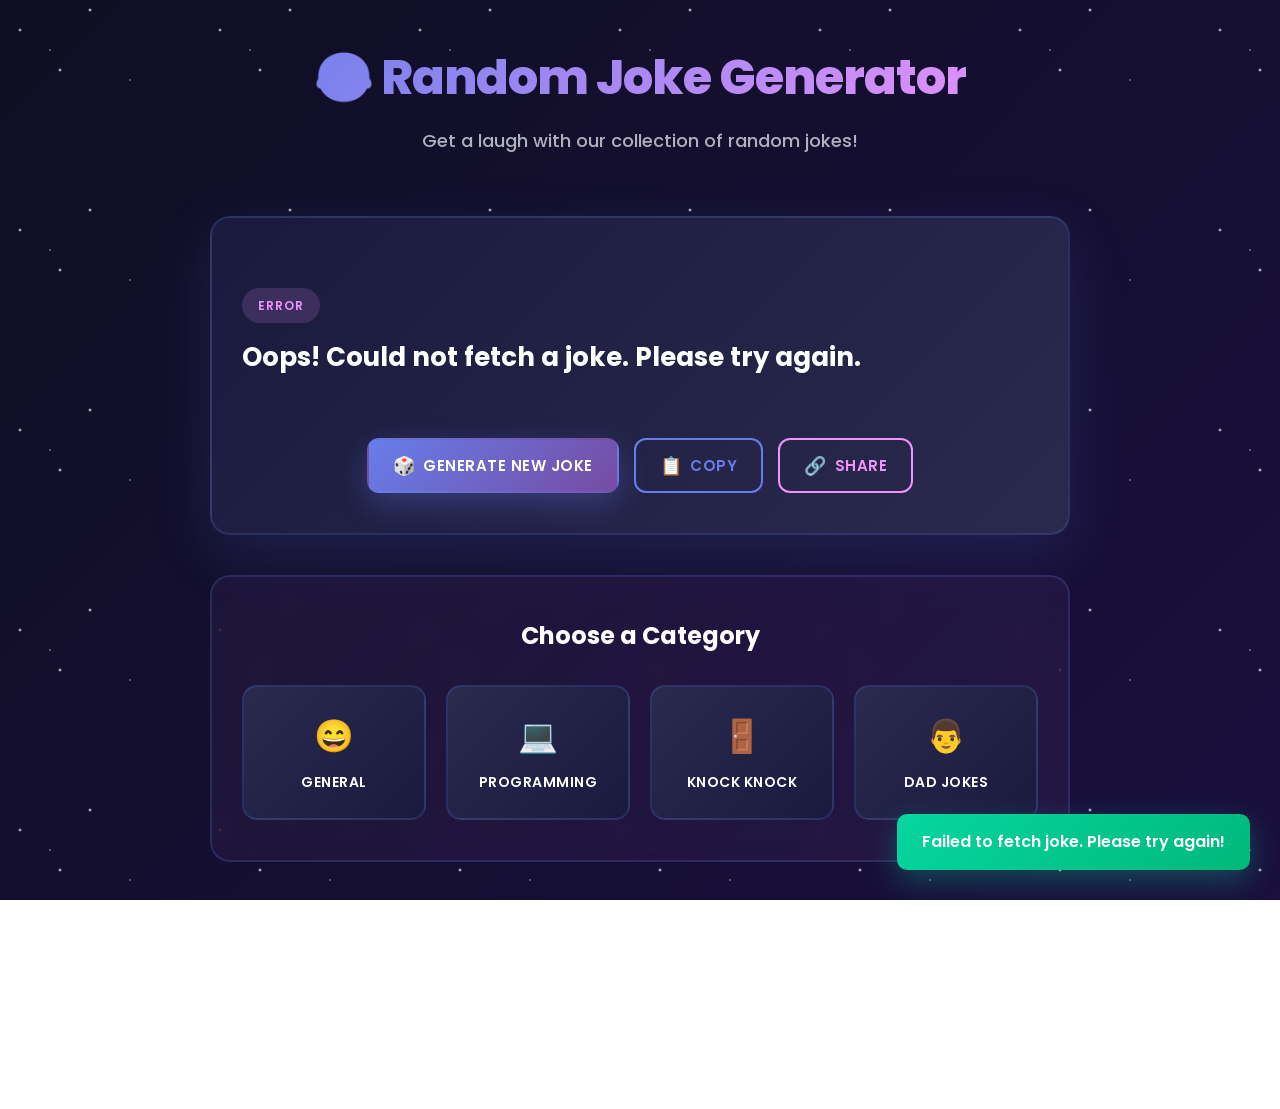
<file: joke-generator.html>
<!DOCTYPE html>
<html lang="en">
<head>
    <meta charset="UTF-8">
    <meta name="viewport" content="width=device-width, initial-scale=1.0">
    <meta name="description" content="Random Joke Generator - Get funny jokes instantly from an external API">
    <title>Random Joke Generator</title>
    <link rel="stylesheet" href="style.css">
    <link href="https://fonts.googleapis.com/css2?family=Poppins:wght@400;600;700;800&display=swap" rel="stylesheet">
</head>
<body>
    <div class="stars"></div>
    
    <div class="container">
        <div class="joke-generator">
            <!-- Header -->
            <div class="header">
                <h1 class="title">😂 Random Joke Generator</h1>
                <p class="subtitle">Get a laugh with our collection of random jokes!</p>
            </div>

            <!-- Main Content -->
            <div class="joke-card">
                <!-- Joke Display -->
                <div class="joke-container">
                    <div class="joke-type" id="jokeType">Loading...</div>
                    <div class="joke-text" id="jokeText">Click the button to generate a joke!</div>
                </div>

                <!-- Loading Animation -->
                <div class="loading" id="loading" style="display: none;">
                    <div class="spinner"></div>
                    <p>Fetching a funny joke...</p>
                </div>

                <!-- Buttons Section -->
                <div class="buttons-section">
                    <button class="btn btn-primary" id="generateBtn" onclick="generateJoke()">
                        <span class="btn-icon">🎲</span>
                        Generate New Joke
                    </button>
                    <button class="btn btn-secondary" id="copyBtn" onclick="copyJoke()" title="Copy to clipboard">
                        <span class="btn-icon">📋</span>
                        Copy
                    </button>
                    <button class="btn btn-tertiary" id="shareBtn" onclick="shareJoke()" title="Share on social media">
                        <span class="btn-icon">🔗</span>
                        Share
                    </button>
                </div>
            </div>

            <!-- Categories Section -->
            <div class="categories-section">
                <h2>Choose a Category</h2>
                <div class="categories-grid">
                    <button class="category-btn" onclick="generateJokeByCategory('general')">
                        <span class="cat-icon">😄</span>
                        <span class="cat-name">General</span>
                    </button>
                    <button class="category-btn" onclick="generateJokeByCategory('programming')">
                        <span class="cat-icon">💻</span>
                        <span class="cat-name">Programming</span>
                    </button>
                    <button class="category-btn" onclick="generateJokeByCategory('knock-knock')">
                        <span class="cat-icon">🚪</span>
                        <span class="cat-name">Knock Knock</span>
                    </button>
                    <button class="category-btn" onclick="generateJokeByCategory('dad')">
                        <span class="cat-icon">👨</span>
                        <span class="cat-name">Dad Jokes</span>
                    </button>
                </div>
            </div>

            <!-- History Section -->
            <div class="history-section">
                <div class="history-header">
                    <h2>Recent Jokes</h2>
                    <button class="btn-clear" onclick="clearHistory()" title="Clear history">🗑️ Clear</button>
                </div>
                <div class="history-list" id="historyList">
                    <p class="empty-message">No jokes yet. Generate your first joke!</p>
                </div>
            </div>
        </div>
    </div>

    <!-- Toast Notification -->
    <div class="toast" id="toast"></div>

    <script src="script.js"></script>
</body>
</html>
</file>
<file: style.css>
* {
    margin: 0;
    padding: 0;
    box-sizing: border-box;
}

:root {
    --primary: #667eea;
    --primary-dark: #5568d3;
    --secondary: #764ba2;
    --accent: #f093fb;
    --success: #06d6a0;
    --warning: #ffa500;
    --danger: #ff6b6b;
    --dark-bg: #0f0f23;
    --card-bg: #1a1a3e;
    --light-bg: #2a2a4e;
    --text-primary: #ffffff;
    --text-secondary: #b0b0c0;
    --border-color: rgba(102, 126, 234, 0.2);
}

html, body {
    width: 100%;
    height: 100%;
    overflow-x: hidden;
}

body {
    font-family: 'Poppins', sans-serif;
    background: linear-gradient(135deg, var(--dark-bg) 0%, #1a0f3e 100%);
    color: var(--text-primary);
    line-height: 1.6;
    position: relative;
}

/* Animated Stars Background */
.stars {
    position: fixed;
    width: 100%;
    height: 100%;
    top: 0;
    left: 0;
    z-index: 1;
    background-image:
        radial-gradient(2px 2px at 20px 30px, #eee, rgba(0,0,0,0)),
        radial-gradient(2px 2px at 60px 70px, #fff, rgba(0,0,0,0)),
        radial-gradient(1px 1px at 50px 50px, #fff, rgba(0,0,0,0)),
        radial-gradient(1px 1px at 130px 80px, #fff, rgba(0,0,0,0)),
        radial-gradient(2px 2px at 90px 10px, #fff, rgba(0,0,0,0));
    background-repeat: repeat;
    background-size: 200px 200px;
    animation: twinkle 5s infinite;
    pointer-events: none;
}

@keyframes twinkle {
    0%, 100% { opacity: 0.5; }
    50% { opacity: 1; }
}

.container {
    max-width: 900px;
    margin: 0 auto;
    padding: 20px;
    position: relative;
    z-index: 2;
}

.joke-generator {
    animation: slideIn 0.6s ease-out;
}

@keyframes slideIn {
    from {
        opacity: 0;
        transform: translateY(30px);
    }
    to {
        opacity: 1;
        transform: translateY(0);
    }
}

/* Header Styles */
.header {
    text-align: center;
    margin-bottom: 40px;
    padding: 20px 0;
}

.title {
    font-size: 48px;
    font-weight: 800;
    margin-bottom: 10px;
    background: linear-gradient(135deg, var(--primary) 0%, var(--accent) 100%);
    -webkit-background-clip: text;
    -webkit-text-fill-color: transparent;
    background-clip: text;
    letter-spacing: -1px;
}

.subtitle {
    font-size: 18px;
    color: var(--text-secondary);
    font-weight: 500;
}

/* Joke Card Styles */
.joke-card {
    background: linear-gradient(135deg, var(--card-bg) 0%, var(--light-bg) 100%);
    border: 2px solid var(--border-color);
    border-radius: 20px;
    padding: 40px 30px;
    margin-bottom: 40px;
    box-shadow: 0 20px 60px rgba(102, 126, 234, 0.15);
    backdrop-filter: blur(10px);
    transition: all 0.3s ease;
    animation: scaleIn 0.5s ease-out;
}

.joke-card:hover {
    border-color: rgba(102, 126, 234, 0.4);
    box-shadow: 0 30px 80px rgba(102, 126, 234, 0.25);
}

@keyframes scaleIn {
    from {
        opacity: 0;
        transform: scale(0.95);
    }
    to {
        opacity: 1;
        transform: scale(1);
    }
}

/* Joke Container */
.joke-container {
    min-height: 150px;
    display: flex;
    flex-direction: column;
    justify-content: center;
    margin-bottom: 30px;
}

.joke-type {
    display: inline-block;
    background: rgba(240, 147, 251, 0.15);
    color: var(--accent);
    padding: 8px 16px;
    border-radius: 20px;
    font-size: 12px;
    font-weight: 600;
    text-transform: uppercase;
    letter-spacing: 1px;
    margin-bottom: 15px;
    width: fit-content;
}

.joke-text {
    font-size: 26px;
    font-weight: 700;
    line-height: 1.5;
    color: var(--text-primary);
    word-wrap: break-word;
    animation: fadeInText 0.5s ease-out;
}

@keyframes fadeInText {
    from {
        opacity: 0;
        transform: translateY(10px);
    }
    to {
        opacity: 1;
        transform: translateY(0);
    }
}

/* Loading Animation */
.loading {
    display: flex;
    flex-direction: column;
    align-items: center;
    justify-content: center;
    min-height: 150px;
    gap: 20px;
}

.spinner {
    width: 50px;
    height: 50px;
    border: 4px solid rgba(102, 126, 234, 0.2);
    border-top-color: var(--primary);
    border-radius: 50%;
    animation: spin 1s linear infinite;
}

@keyframes spin {
    to { transform: rotate(360deg); }
}

.loading p {
    color: var(--text-secondary);
    font-size: 16px;
}

/* Buttons Section */
.buttons-section {
    display: flex;
    gap: 15px;
    flex-wrap: wrap;
    justify-content: center;
}

.btn {
    padding: 12px 24px;
    border: 2px solid transparent;
    border-radius: 12px;
    font-size: 15px;
    font-weight: 600;
    cursor: pointer;
    transition: all 0.3s ease;
    display: flex;
    align-items: center;
    gap: 8px;
    font-family: 'Poppins', sans-serif;
    text-transform: uppercase;
    letter-spacing: 0.5px;
}

.btn-icon {
    font-size: 18px;
}

.btn-primary {
    background: linear-gradient(135deg, var(--primary) 0%, var(--secondary) 100%);
    color: white;
    box-shadow: 0 10px 30px rgba(102, 126, 234, 0.3);
}

.btn-primary:hover {
    transform: translateY(-2px);
    box-shadow: 0 15px 40px rgba(102, 126, 234, 0.4);
}

.btn-primary:active {
    transform: translateY(0);
}

.btn-secondary {
    background: transparent;
    color: var(--primary);
    border: 2px solid var(--primary);
}

.btn-secondary:hover {
    background: var(--primary);
    color: white;
    transform: translateY(-2px);
}

.btn-tertiary {
    background: transparent;
    color: var(--accent);
    border: 2px solid var(--accent);
}

.btn-tertiary:hover {
    background: var(--accent);
    color: var(--dark-bg);
    transform: translateY(-2px);
}

/* Categories Section */
.categories-section {
    background: linear-gradient(135deg, rgba(118, 75, 162, 0.1) 0%, rgba(240, 147, 251, 0.05) 100%);
    border: 2px solid var(--border-color);
    border-radius: 20px;
    padding: 40px 30px;
    margin-bottom: 40px;
    backdrop-filter: blur(10px);
}

.categories-section h2 {
    font-size: 24px;
    margin-bottom: 30px;
    text-align: center;
}

.categories-grid {
    display: grid;
    grid-template-columns: repeat(auto-fit, minmax(150px, 1fr));
    gap: 20px;
}

.category-btn {
    background: linear-gradient(135deg, var(--light-bg) 0%, var(--card-bg) 100%);
    border: 2px solid var(--border-color);
    border-radius: 15px;
    padding: 25px 15px;
    cursor: pointer;
    display: flex;
    flex-direction: column;
    align-items: center;
    gap: 12px;
    transition: all 0.3s ease;
    font-family: 'Poppins', sans-serif;
    color: var(--text-primary);
}

.category-btn:hover {
    border-color: var(--primary);
    background: linear-gradient(135deg, var(--primary) 0%, var(--secondary) 100%);
    transform: translateY(-5px);
    box-shadow: 0 15px 40px rgba(102, 126, 234, 0.3);
}

.cat-icon {
    font-size: 32px;
}

.cat-name {
    font-size: 14px;
    font-weight: 600;
    text-transform: uppercase;
    letter-spacing: 0.5px;
}

/* History Section */
.history-section {
    background: linear-gradient(135deg, var(--card-bg) 0%, var(--light-bg) 100%);
    border: 2px solid var(--border-color);
    border-radius: 20px;
    padding: 30px;
    backdrop-filter: blur(10px);
}

.history-header {
    display: flex;
    justify-content: space-between;
    align-items: center;
    margin-bottom: 25px;
}

.history-header h2 {
    font-size: 20px;
}

.btn-clear {
    background: transparent;
    border: none;
    color: var(--danger);
    cursor: pointer;
    font-size: 16px;
    transition: 0.3s ease;
    font-family: 'Poppins', sans-serif;
    font-weight: 600;
}

.btn-clear:hover {
    color: var(--warning);
    transform: scale(1.1);
}

.history-list {
    display: flex;
    flex-direction: column;
    gap: 12px;
    max-height: 300px;
    overflow-y: auto;
}

.history-item {
    background: rgba(102, 126, 234, 0.1);
    padding: 12px 15px;
    border-radius: 10px;
    border-left: 3px solid var(--primary);
    font-size: 14px;
    line-height: 1.4;
    animation: slideInLeft 0.3s ease-out;
}

@keyframes slideInLeft {
    from {
        opacity: 0;
        transform: translateX(-20px);
    }
    to {
        opacity: 1;
        transform: translateX(0);
    }
}

.empty-message {
    text-align: center;
    color: var(--text-secondary);
    padding: 20px;
}

/* Toast Notification */
.toast {
    position: fixed;
    bottom: 30px;
    right: 30px;
    background: linear-gradient(135deg, var(--success) 0%, #00b87a 100%);
    color: white;
    padding: 15px 25px;
    border-radius: 10px;
    font-weight: 600;
    opacity: 0;
    transform: translateY(100px);
    transition: all 0.3s ease;
    z-index: 1000;
    box-shadow: 0 10px 30px rgba(6, 214, 160, 0.3);
}

.toast.show {
    opacity: 1;
    transform: translateY(0);
}

/* Scrollbar Styling */
::-webkit-scrollbar {
    width: 8px;
}

::-webkit-scrollbar-track {
    background: rgba(102, 126, 234, 0.1);
    border-radius: 10px;
}

::-webkit-scrollbar-thumb {
    background: var(--primary);
    border-radius: 10px;
}

::-webkit-scrollbar-thumb:hover {
    background: var(--secondary);
}

/* Responsive Design */
@media (max-width: 768px) {
    .title {
        font-size: 36px;
    }
    
    .joke-card {
        padding: 30px 20px;
    }
    
    .joke-text {
        font-size: 20px;
    }
    
    .buttons-section {
        flex-direction: column;
    }
    
    .btn {
        width: 100%;
        justify-content: center;
    }
    
    .categories-grid {
        grid-template-columns: repeat(2, 1fr);
    }
    
    .categories-section,
    .history-section {
        padding: 25px 20px;
    }
    
    .toast {
        right: 15px;
        left: 15px;
        bottom: 15px;
    }
}

@media (max-width: 480px) {
    .title {
        font-size: 28px;
    }
    
    .subtitle {
        font-size: 16px;
    }
    
    .joke-text {
        font-size: 18px;
    }
    
    .categories-grid {
        grid-template-columns: 1fr;
    }
    
    .joke-card {
        padding: 20px;
    }
}
</file>
